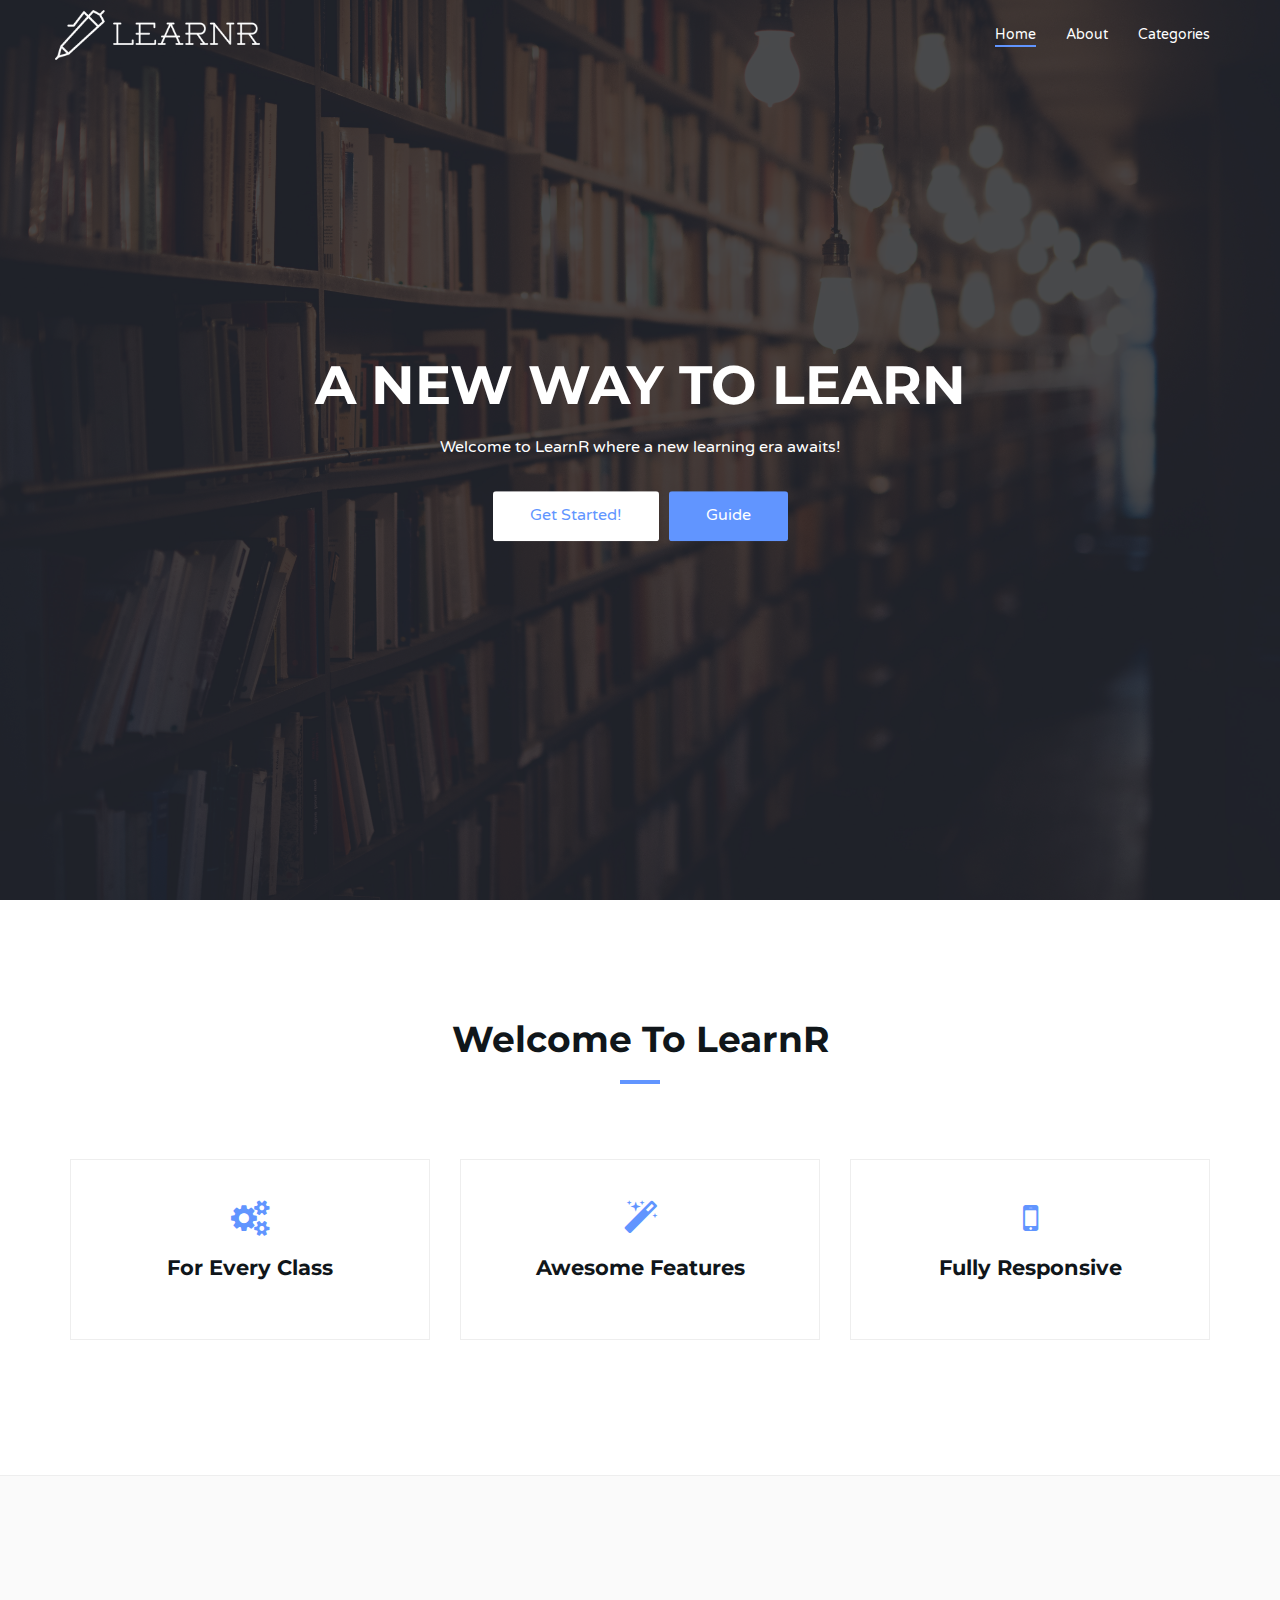
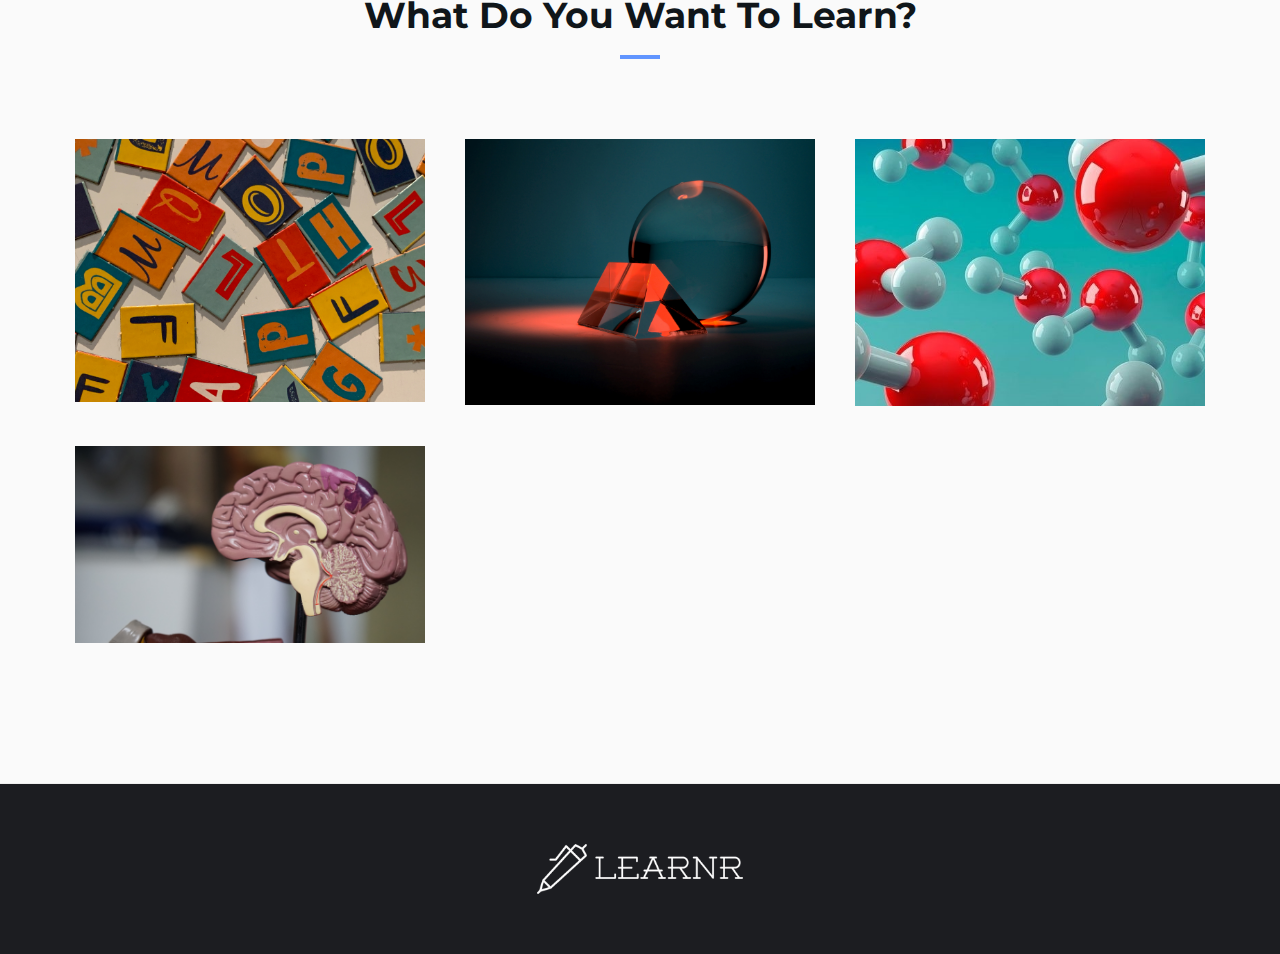
<file: index.html>
<!DOCTYPE html>
<html lang="en">

<head>
	<meta charset="utf-8">
	<meta http-equiv="X-UA-Compatible" content="IE=edge">
	<meta name="viewport" content="width=device-width, initial-scale=1">
	<!-- The above 3 meta tags *must* come first in the head; any other head content must come *after* these tags -->

	<title>LearnR</title>

	<!-- Google font -->
	<link href="https://fonts.googleapis.com/css?family=Montserrat:400,700%7CVarela+Round" rel="stylesheet">

	<!-- Bootstrap -->
	<link type="text/css" rel="stylesheet" href="Assets/css/bootstrap.min.css" />

	<!-- Owl Carousel -->
	<link type="text/css" rel="stylesheet" href="Assets/css/owl.carousel.css" />
	<link type="text/css" rel="stylesheet" href="Assets/css/owl.theme.default.css" />

	<!-- Magnific Popup -->
	<link type="text/css" rel="stylesheet" href="Assets/css/magnific-popup.css" />

	<!-- Font Awesome Icon -->
	<link rel="stylesheet" href="Assets/css/font-awesome.min.css">

	<!-- Custom stlylesheet -->
	<link type="text/css" rel="stylesheet" href="Assets/css/style.css" />

	<!-- HTML5 shim and Respond.js for IE8 support of HTML5 elements and media queries -->
	<!-- WARNING: Respond.js doesn't work if you view the page via file:// -->
	<!--[if lt IE 9]>
		<script src="https://oss.maxcdn.com/html5shiv/3.7.3/html5shiv.min.js"></script>
		<script src="https://oss.maxcdn.com/respond/1.4.2/respond.min.js"></script>
	<![endif]-->
</head>

<body>
	<!-- Header -->
	<header id="home">
		<!-- Background Image -->
		<div class="bg-img" style="background-image: url('Assets/img/Learning-3.jpg');">
			<div class="overlay"></div>
		</div>
		<!-- /Background Image -->

		<!-- Nav -->
		<nav id="nav" class="navbar nav-transparent">
			<div class="container">

				<div class="navbar-header">
					<!-- Logo -->
					<div class="navbar-brand">
						<a href="index.html">
							<img class="logo" src="Assets/img/learnr-3.png" alt="logo">
							<img class="logo-alt" src="Assets/img/learnr-3-alt.png" alt="logo">
						</a>
					</div>
					<!-- /Logo -->

					<!-- Collapse nav button -->
					<div class="nav-collapse">
						<span></span>
					</div>
					<!-- /Collapse nav button -->
				</div>

				<!--  Main navigation  -->
				<ul class="main-nav nav navbar-nav navbar-right">
					<li><a href="#home">Home</a></li>
					<li><a href="#about">About</a></li>
					<li><a href="#portfolio">Categories</a></li>
				</ul>
				<!-- /Main navigation -->

			</div>
		</nav>
		<!-- /Nav -->

		<!-- home wrapper -->
		<div class="home-wrapper">
			<div class="container">
				<div class="row">

					<!-- home content -->
					<div class="col-md-10 col-md-offset-1">
						<div class="home-content">
							<h1 class="white-text">A new way to learn</h1>
							<p class="white-text">Welcome to LearnR where a new learning era awaits!
							</p>
							<button class="white-btn"><a href="#portfolio">Get Started!</a></button>
							<button class="main-btn"><a href="howto.html" style="color:#ffff">Guide</a></button>
						</div>
					</div>
					<!-- /home content -->

				</div>
			</div>
		</div>
		<!-- /home wrapper -->

	</header>
	<!-- /Header -->

	<!-- About -->
	<div id="about" class="section md-padding">

		<!-- Container -->
		<div class="container">

			<!-- Row -->
			<div class="row">

				<!-- Section header -->
				<div class="section-header text-center">
					<h2 class="title">Welcome to LearnR</h2>
				</div>
				<!-- /Section header -->

				<!-- about -->
				<div class="col-md-4">
					<div class="about">
						<i class="fa fa-cogs"></i>
						<h3>For Every Class</h3>
						<p></p>
					</div>
				</div>
				<!-- /about -->

				<!-- about -->
				<div class="col-md-4">
					<div class="about">
						<i class="fa fa-magic"></i>
						<h3>Awesome Features</h3>
						<p></p>
					</div>
				</div>
				<!-- /about -->

				<!-- about -->
				<div class="col-md-4">
					<div class="about">
						<i class="fa fa-mobile"></i>
						<h3>Fully Responsive</h3>
						<p></p>
					</div>
				</div>
				<!-- /about -->

			</div>
			<!-- /Row -->

		</div>
		<!-- /Container -->

	</div>
	<!-- /About -->


	<!-- Portfolio -->
	<div id="portfolio" class="section md-padding bg-grey">

		<!-- Container -->
		<div class="container">

			<!-- Row -->
			<div class="row">

				<!-- Section header -->
				<div class="section-header text-center">
					<h2 class="title">What do you want to learn?</h2>
				</div>
				<!-- /Section header -->

				<!-- Work -->
				<div class="col-md-4 col-xs-6 work">
					<img class="img-responsive" src="Assets/img/alphabets4.png" alt="">
					<div class="overlay"></div>
					<div class="work-content">
						<span>Category</span>
						<h3>Alphabets</h3>
						<div class="work-link">
							<a href="alphabets.html" target="_blank"><i class="fa fa-external-link"></i></a>
						</div>
					</div>
				</div>
				<!-- /Work -->

				<!-- Work -->
				<div class="col-md-4 col-xs-6 work">
					<img class="img-responsive" src="Assets/img/shapes2.jpg" alt="">
					<div class="overlay"></div>
					<div class="work-content">
						<span>Category</span>
						<h3>Mathematics</h3>
						<div class="work-link">
							<a href="shapes.html" target="_blank"><i class="fa fa-external-link"></i></a>
						</div>
					</div>
				</div>
				<!-- /Work -->

				<!-- Work -->
				<div class="col-md-4 col-xs-6 work">
					<img class="img-responsive" src="Assets/img/molecules.jpg" alt="">
					<div class="overlay"></div>
					<div class="work-content">
						<span>Category</span>
						<h3>Chemistry</h3>
						<div class="work-link">
							<a href="chemistry.html" target="_blank"><i class="fa fa-external-link"></i></a>
						</div>
					</div>
				</div>
				<!-- /Work -->

				<!-- Work -->
				<div class="col-md-4 col-xs-6 work">
					<img class="img-responsive" src="Assets/img/body2.jpg" alt="">
					<div class="overlay"></div>
					<div class="work-content">
						<span>Category</span>
						<h3>Biology</h3>
						<div class="work-link">
							<a href="biology.html" target="_blank"><i class="fa fa-external-link"></i></a>
						</div>
					</div>
				</div>
				<!-- /Work -->

			</div>
			<!-- /Row -->

		</div>
		<!-- /Container -->

	</div>
	<!-- /Portfolio -->

	<!-- Footer -->
	<footer id="footer" class="sm-padding bg-dark">

		<!-- Container -->
		<div class="container">

			<!-- Row -->
			<div class="row">

				<div class="col-md-12">

					<!-- footer logo -->
					<div class="footer-logo">
						<a href="index.html"><img src="Assets/img/learnr-3-alt.png" alt="logo"></a>
					</div>
					<!-- /footer logo -->


				</div>

			</div>
			<!-- /Row -->

		</div>
		<!-- /Container -->

	</footer>
	<!-- /Footer -->

	<!-- Back to top -->
	<div id="back-to-top"></div>
	<!-- /Back to top -->

	<!-- Preloader -->
	<div id="preloader">
		<div class="preloader">
			<span></span>
			<span></span>
			<span></span>
			<span></span>
		</div>
	</div>
	<!-- /Preloader -->

	<!-- jQuery Plugins -->
	<script type="text/javascript" src="Assets/js/jquery.min.js"></script>
	<script type="text/javascript" src="Assets/js/bootstrap.min.js"></script>
	<script type="text/javascript" src="Assets/js/owl.carousel.min.js"></script>
	<script type="text/javascript" src="Assets/js/jquery.magnific-popup.js"></script>
	<script type="text/javascript" src="Assets/js/main.js"></script>

</body>

</html>
</file>
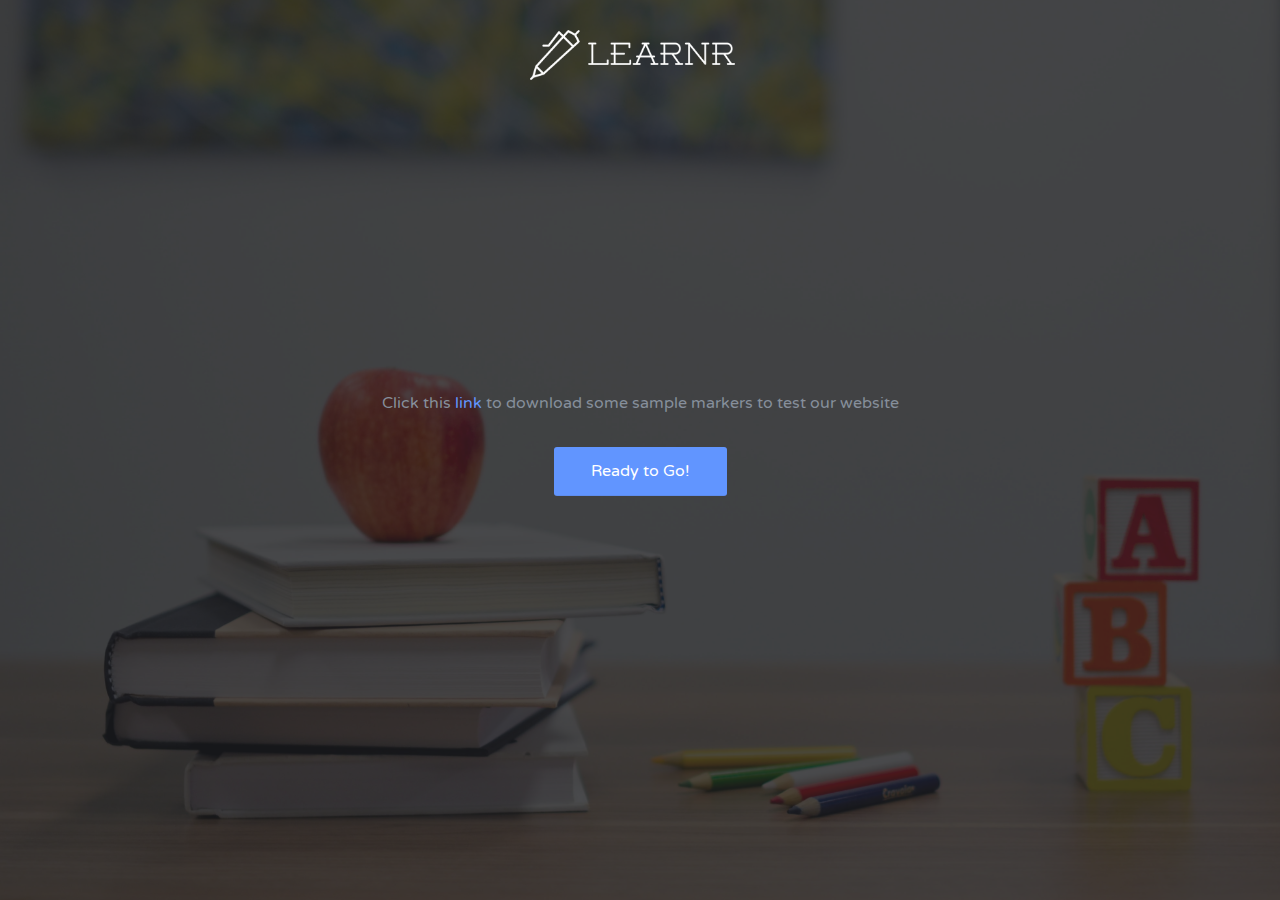
<file: howto.html>
<!DOCTYPE html>
<html lang="en">

<head>
	<meta charset="utf-8">
	<meta http-equiv="X-UA-Compatible" content="IE=edge">
	<meta name="viewport" content="width=device-width, initial-scale=1">
	<!-- The above 3 meta tags *must* come first in the head; any other head content must come *after* these tags -->

	<title>LearnR Guide</title>

	<!-- Google font -->
	<link href="https://fonts.googleapis.com/css?family=Montserrat:400,700%7CVarela+Round" rel="stylesheet">

	<!-- Bootstrap -->
	<link type="text/css" rel="stylesheet" href="Assets/css/bootstrap.min.css" />

	<!-- Owl Carousel -->
	<link type="text/css" rel="stylesheet" href="Assets/css/owl.carousel.css" />
	<link type="text/css" rel="stylesheet" href="Assets/css/owl.theme.default.css" />

	<!-- Magnific Popup -->
	<link type="text/css" rel="stylesheet" href="Assets/css/magnific-popup.css" />

	<!-- Font Awesome Icon -->
	<link rel="stylesheet" href="Assets/css/font-awesome.min.css">

	<!-- Custom stlylesheet -->
	<link type="text/css" rel="stylesheet" href="Assets/css/style.css" />
	<link type="text/css" rel="stylesheet" href="Assets/css/howto.css" />

	<!-- HTML5 shim and Respond.js for IE8 support of HTML5 elements and media queries -->
	<!-- WARNING: Respond.js doesn't work if you view the page via file:// -->
	<!--[if lt IE 9]>
		<script src="https://oss.maxcdn.com/html5shiv/3.7.3/html5shiv.min.js"></script>
		<script src="https://oss.maxcdn.com/respond/1.4.2/respond.min.js"></script>
	<![endif]-->
</head>

<body>
	<!-- Header -->
	<header id="home">
		<!-- Background Image -->
		<div class="bg-img" style="background-image: url('Assets/img/Learning-2.jpg')">
			<div class="overlay"></div>
		</div>
		<!-- /Background Image -->

		<!-- Nav -->
		<nav id="nav" class="navbar nav-transparent">
			<div class="container howto-container">

				<div class="navbar-header">
					<!-- Logo -->
					<div class="navbar-brand">
						<a href="index.html" class="nav-a">
							<img class="logo" src="Assets/img/learnr-3.png" alt="logo">
							<img class="logo-alt" src="Assets/img/learnr-3-alt.png" alt="logo">
						</a>
					</div>
					<!-- /Logo -->
				</div>
			</div>
		</nav>

		<div class="home-wrapper">
			<div class="container">
				<div class="col-md-10 col-md-offset-1">
					<div class="home-content">
						<p>Click this <a target="_blank"
								href="https://drive.google.com/file/d/1B7-OLUnShIF2NCZkXFZ8tMOdQEbOiclp/view?usp=sharing">link</a>
							to download some sample markers to test our website</p>
						<p><button class="main-btn"><a href="index.html" style="color:#ffff">Ready to Go!</a></button>
						</p>
					</div>
				</div>
			</div>
		</div>
	</header>

	<script type="text/javascript" src="Assets/js/jquery.min.js"></script>
	<script type="text/javascript" src="Assets/js/bootstrap.min.js"></script>
	<script type="text/javascript" src="Assets/js/owl.carousel.min.js"></script>
	<script type="text/javascript" src="Assets/js/jquery.magnific-popup.js"></script>
	<script type="text/javascript" src="Assets/js/main.js"></script>

</body>

</html>
</file>
<file: Assets/css/style.css>
/*
Theme Name:
Author: yaminncco

Colors:
	Body 		  : #868F9B
	Headers 	: #10161A
	Primary 	: #6195FF
	Dark      : #FCFCFF
	Grey 		  : #F4F4F4 #FAFAFA #EEE

Fonts: Montserrat Varela Round

Table OF Contents
------------------------------------
1 > General
2 > Logo
3 > Navigation
4 > Header
5 > About
6 > Portfolio
7 > Services
8 >  Why choose us
9 >  Numbers
10 > Pricing
11 > Testimonial
12 > Team
13 > Blog
14 > Blog post
15 > Blog sidebar
16 > Contact
17 > Footer
18 > Responsive
19 > Owl theme
20 > Back to top
21 > Preloader

------------------------------------*/

/*------------------------------------*\
	General
\*------------------------------------*/


/* -- typography -- */

body {
    font-family: 'Varela Round', sans-serif;
    font-size: 16px;
    line-height: 1.6;
    overflow-x: hidden;
    color: #868F9B;
}

h1,
h2,
h3,
h4,
h5,
h6 {
    font-family: 'Montserrat', sans-serif;
    font-weight: 700;
    margin-top: 0px;
    margin-bottom: 20px;
    color: #10161A;
}

h1 {
    font-size: 54px;
}

h2 {
    font-size: 36px;
}

h3 {
    font-size: 21px;
}

h4 {
    font-size: 18px;
}

h5 {
    font-size: 16px;
}

a {
    color: #6195FF;
    text-decoration: none;
    -webkit-transition: 0.2s opacity;
    transition: 0.2s opacity;
}

a:hover,
a:focus {
    text-decoration: none;
    outline: none;
    opacity: 0.8;
    color: #6195FF;
}

.main-color {
    color: #6195FF;
}

.white-text {
    color: #FFF;
}

::-moz-selection {
    background-color: #6195FF;
    color: #FFF;
}

::selection {
    background-color: #6195FF;
    color: #FFF;
}

ul,
ol {
    margin: 0;
    padding: 0;
    list-style: none
}

/* -- section  -- */

.section {
    position: relative;
}

.md-padding {
    padding-top: 120px;
    padding-bottom: 120px;
}

.sm-padding {
    padding-top: 60px;
    padding-bottom: 60px;
}


/* --  background section  -- */

.bg-grey {
    background-color: #FAFAFA;
    border-top: 1px solid #EEE;
    border-bottom: 1px solid #EEE;
}

.bg-dark {
    background-color: #1C1D21;
}


/* --  background image section  -- */

.bg-img {
    position: absolute;
    left: 0;
    top: 0;
    right: 0;
    bottom: 0;
    z-index: -1;
    background-position: center;
    background-size: cover;
    background-attachment: fixed;
}

.bg-img .overlay {
    position: absolute;
    left: 0;
    top: 0;
    right: 0;
    bottom: 0;
    opacity: .8;
    background: #1C1D21;
}


/* --  section header  -- */

.section-header {
    position: relative;
    margin-bottom: 60px;
}

.section-header .title {
    text-transform: capitalize;
}

.title:after {
    content: "";
    display: block;
    height: 4px;
    width: 40px;
    background-color: #6195FF;
    margin-top: 20px;
}

.text-center .title:after {
    margin: 20px auto 0px;
}

/* --  Input  -- */

input[type="text"],
input[type="email"],
input[type="password"],
input[type="number"],
input[type="date"],
input[type="url"],
input[type="tel"],
textarea {
    height: 40px;
    width: 100%;
    border: none;
    background: #F4F4F4;
    border-bottom: 2px solid #EEE;
    color: #354052;
    padding: 0px 10px;
    opacity: 0.5;
    -webkit-transition: 0.2s border-color, 0.2s opacity;
    transition: 0.2s border-color, 0.2s opacity;
}

textarea {
    padding: 10px 10px;
    min-height: 80px;
    resize: vertical;
}

input[type="text"]:focus,
input[type="email"]:focus,
input[type="password"]:focus,
input[type="number"]:focus,
input[type="date"]:focus,
input[type="url"]:focus,
input[type="tel"]:focus,
textarea:focus {
    border-color: #6195FF;
    opacity: 1;
}

/* --  Buttons  -- */

.main-btn,
.white-btn,
.outline-btn {
    display: inline-block;
    padding: 10px 35px;
    margin: 3px;
    border: 2px solid transparent;
    border-radius: 3px;
    -webkit-transition: 0.2s opacity;
    transition: 0.2s opacity;
}

.main-btn {
    background: #6195FF;
    color: #FFF;
}

.white-btn {
    background: #FFF;
    color: #10161A !important;
}

.outline-btn {
    background: transparent;
    color: #6195FF !important;
    border-color: #6195FF;
}

.main-btn:hover,
.white-btn:hover,
.outline-btn:hover {
    opacity: 0.8;
}


/*------------------------------------*\
	Logo
\*------------------------------------*/
#nav {
    padding: 5rem 0;
}

.navbar-brand {
    padding: 0;
}

.navbar-brand .logo,
.navbar-brand .logo-alt {
    max-height: 50px;
    display: block;
}

#nav:not(.nav-transparent):not(.fixed-nav) .navbar-brand .logo-alt {
    display: none;
}

#nav.nav-transparent:not(.fixed-nav) .navbar-brand .logo {
    display: none;
}

#nav.fixed-nav .navbar-brand .logo-alt {
    display: none;
}

@media only screen and (max-width: 767px) {
    #nav.nav-transparent .navbar-brand .logo-alt {
        display: none !important;
    }

    #nav.nav-transparent .navbar-brand .logo {
        display: block !important;
    }
}


/*------------------------------------*\
	Navigation
\*------------------------------------*/

#nav {
    padding: 10px 0px;
    background: #FFF;
    -webkit-transition: 0.2s padding;
    transition: 0.2s padding;
    z-index: 999;
}

#nav.navbar {
    border: none;
    border-radius: 0;
    margin-bottom: 0px;
}

#nav.fixed-nav {
    position: fixed;
    left: 0;
    right: 0;
    padding: 10px 0px;
    background-color: #FFF !important;
    border-bottom: 1px solid #EEE;
}

#nav.nav-transparent {
    background: transparent;
}



/* -- default nav -- */

@media only screen and (min-width: 768px) {
    .main-nav li {
        padding: 0px 15px;
    }

    .main-nav li a {
        font-size: 14px;
        -webkit-transition: 0.2s color;
        transition: 0.2s color;
    }

    .main-nav>li>a {
        color: #10161A;
        padding: 15px 0px;
    }

    #nav.nav-transparent:not(.fixed-nav) .main-nav>li>a {
        color: #fff;
    }

    .main-nav>li>a:hover,
    .main-nav>li>a:focus,
    .main-nav>li.active>a {
        background: transparent;
        color: #6195FF;
    }

    .main-nav>li>a:after {
        content: "";
        display: block;
        background-color: #6195FF;
        height: 2px;
        width: 0%;
        -webkit-transition: 0.2s width;
        transition: 0.2s width;
    }

    .main-nav>li>a:hover:after,
    .main-nav>li.active>a:after {
        width: 100%;
    }

    /* dropdown */
    .has-dropdown {
        position: relative;
    }

    .has-dropdown>a:before {
        font-family: 'FontAwesome';
        content: "\f054";
        font-size: 6px;
        margin-left: 6px;
        float: right;
        -webkit-transform: rotate(90deg);
        -ms-transform: rotate(90deg);
        transform: rotate(90deg);
        -webkit-transition: 0.2s transform;
        transition: 0.2s transform;
    }

    .dropdown {
        position: absolute;
        right: -50%;
        top: 0;
        background-color: #6195FF;
        width: 200px;
        -webkit-box-shadow: 0px 5px 5px -5px rgba(53, 64, 82, 0.2);
        box-shadow: 0px 5px 5px -5px rgba(53, 64, 82, 0.2);
        -webkit-transform: translateY(15px) translateX(50%);
        -ms-transform: translateY(15px) translateX(50%);
        transform: translateY(15px) translateX(50%);
        opacity: 0;
        visibility: hidden;
        -webkit-transition: 0.2s all;
        transition: 0.2s all;
    }

    .main-nav>.has-dropdown>.dropdown {
        top: 100%;
        right: 50%;
    }

    .main-nav>.has-dropdown>.dropdown .dropdown.dropdown-left {
        right: 150%;
    }

    .dropdown li a {
        display: block;
        color: #FFF;
        border-top: 1px solid rgba(250, 250, 250, 0.1);
        padding: 10px 0px;
    }

    .dropdown li:nth-child(1) a {
        border-top: none;
    }

    .has-dropdown:hover>.dropdown {
        opacity: 1;
        visibility: visible;
        -webkit-transform: translateY(0px) translateX(50%);
        -ms-transform: translateY(0px) translateX(50%);
        transform: translateY(0px) translateX(50%);
    }

    .has-dropdown:hover>a:before {
        -webkit-transform: rotate(0deg);
        -ms-transform: rotate(0deg);
        transform: rotate(0deg);
    }

    .nav-collapse {
        display: none;
    }
}


/* -- mobile nav -- */

@media only screen and (max-width: 767px) {
    #nav {
        padding: 0px 0px;
    }

    #nav.nav-transparent {
        background: #FFF;
    }

    .main-nav {
        position: fixed;
        right: 0;
        height: calc(100vh - 80px);
        -webkit-box-shadow: 0px 80px 0px 0px #1C1D21;
        box-shadow: 0px 80px 0px 0px #1C1D21;
        max-width: 250px;
        width: 0%;
        -webkit-transform: translateX(100%);
        -ms-transform: translateX(100%);
        transform: translateX(100%);
        margin: 0;
        overflow-y: auto;
        background: #1C1D21;
        -webkit-transition: 0.2s all;
        transition: 0.2s all;
    }

    #nav.open .main-nav {
        -webkit-transform: translateX(0%);
        -ms-transform: translateX(0%);
        transform: translateX(0%);
        width: 100%;
    }

    .main-nav li {
        border-top: 1px solid rgba(250, 250, 250, 0.1);
    }

    .main-nav li a {
        display: block;
        color: #FFF;
        -webkit-transition: 0.2s all;
        transition: 0.2s all;
    }

    .main-nav>li.active {
        border-left: 6px solid #6195FF;
    }

    .main-nav li a:hover,
    .main-nav li a:focus {
        background-color: #6195FF;
        color: #FFF;
        opacity: 1;
    }

    .has-dropdown>a:after {
        content: "\f054";
        font-family: 'FontAwesome';
        float: right;
        -webkit-transition: 0.2s -webkit-transform;
        transition: 0.2s -webkit-transform;
        transition: 0.2s transform;
        transition: 0.2s transform, 0.2s -webkit-transform;
    }

    .dropdown {
        opacity: 0;
        visibility: hidden;
        height: 0;
        background: rgba(250, 250, 250, 0.1);
    }

    .dropdown li a {
        padding: 6px 10px;
    }

    .has-dropdown.open-drop>a:after {
        -webkit-transform: rotate(90deg);
        -ms-transform: rotate(90deg);
        transform: rotate(90deg);
    }

    .has-dropdown.open-drop>.dropdown {
        opacity: 1;
        visibility: visible;
        height: auto;
        -webkit-transition: 0.2s all;
        transition: 0.2s all;
    }
}


/* -- nav btn collapse -- */

.nav-collapse {
    position: relative;
    float: right;
    width: 40px;
    height: 40px;
    margin-top: 5px;
    margin-right: 5px;
    cursor: pointer;
    z-index: 99999;
}

.nav-collapse span {
    display: block;
    -webkit-transform: translate(-50%, -50%);
    -ms-transform: translate(-50%, -50%);
    transform: translate(-50%, -50%);
    position: absolute;
    top: 50%;
    left: 50%;
    width: 25px;
}

.nav-collapse span:before,
.nav-collapse span:after {
    content: "";
    display: block;
}

.nav-collapse span,
.nav-collapse span:before,
.nav-collapse span:after {
    height: 4px;
    background: #10161A;
    -webkit-transition: 0.2s all;
    transition: 0.2s all;
}

.nav-collapse span:before {
    -webkit-transform: translate(0%, 10px);
    -ms-transform: translate(0%, 10px);
    transform: translate(0%, 10px);
}

.nav-collapse span:after {
    -webkit-transform: translate(0%, -14px);
    -ms-transform: translate(0%, -14px);
    transform: translate(0%, -14px);
}

#nav.open .nav-collapse span {
    background: transparent;
}

#nav.open .nav-collapse span:before {
    -webkit-transform: translateY(0px) rotate(-135deg);
    -ms-transform: translateY(0px) rotate(-135deg);
    transform: translateY(0px) rotate(-135deg);
}

#nav.open .nav-collapse span:after {
    -webkit-transform: translateY(-4px) rotate(135deg);
    -ms-transform: translateY(-4px) rotate(135deg);
    transform: translateY(-4px) rotate(135deg);
}


/*------------------------------------*\
	Header
\*------------------------------------*/

header {
    position: relative;
}

#home {
    height: 100vh;
}

#home .home-wrapper {
    position: absolute;
    left: 0px;
    right: 0px;
    top: 50%;
    -webkit-transform: translateY(-50%);
    -ms-transform: translateY(-50%);
    transform: translateY(-50%);
    text-align: center;
}

.home-content h1 {
    text-transform: uppercase;
}

.home-content button {
    margin-top: 20px;
}

.header-wrapper h2 {
    display: inline-block;
    margin-bottom: 0px;
}

.header-wrapper .breadcrumb {
    float: right;
    background: transparent;
    margin-bottom: 0px;
}

.header-wrapper .breadcrumb .breadcrumb-item.active {
    color: #868F9B;
}

.breadcrumb>li+li:before {
    color: #868F9B;
}


/*------------------------------------*\
	About
\*------------------------------------*/

.about {
    position: relative;
    text-align: center;
    padding: 40px 20px;
    border: 1px solid #EEE;
    margin: 15px 0px;
}

.about i {
    font-size: 36px;
    color: #6195FF;
    margin-bottom: 20px;
}

.about:after {
    content: "";
    background-color: #1C1D21;
    position: absolute;
    left: 0;
    top: 0;
    bottom: 0;
    width: 0%;
    z-index: -1;
    -webkit-transition: 0.2s width;
    transition: 0.2s width;
}

.about:hover:after {
    width: 100%;
}

.about h3 {
    -webkit-transition: 0.2s color;
    transition: 0.2s color;
}

.about:hover h3 {
    color: #fff;
}


/*------------------------------------*\
	Portfolio
\*------------------------------------*/

.work {
    position: relative;
    padding: 20px;
}

.work>img {
    width: 100%;
}

.work .overlay {
    background: #1C1D21;
    position: absolute;
    top: 0px;
    left: 0px;
    right: 0px;
    bottom: 0px;
    opacity: 0;
    -webkit-transition: 0.2s opacity;
    transition: 0.2s opacity;
    -webkit-transition-delay: 0.2s;
    transition-delay: 0.2s;
}

.work:hover .overlay {
    -webkit-transition-delay: 0s;
    transition-delay: 0s;
    opacity: 0.8;
}

.work .work-content {
    position: absolute;
    left: 25px;
    right: 25px;
    top: 50%;
    text-align: center;
    -webkit-transform: translateY(-50%);
    -ms-transform: translateY(-50%);
    transform: translateY(-50%);
}

.work .work-content h3 {
    -webkit-transform: translateY(100%);
    -ms-transform: translateY(100%);
    transform: translateY(100%);
    opacity: 0;
    color: #FFF;
    margin-bottom: 10px;
    -webkit-transition: 0.2s all;
    transition: 0.2s all;
    -webkit-transition-delay: 0.1s;
    transition-delay: 0.1s;
}

.work:hover .work-content h3 {
    -webkit-transform: translateY(0%);
    -ms-transform: translateY(0%);
    transform: translateY(0%);
    opacity: 1;
    -webkit-transition-delay: 0.1s;
    transition-delay: 0.1s;
}

.work .work-content span {
    display: block;
    text-transform: uppercase;
    -webkit-transform: translateY(100%);
    -ms-transform: translateY(100%);
    transform: translateY(100%);
    opacity: 0;
    color: #6195FF;
    margin-bottom: 5px;
    -webkit-transition: 0.2s all;
    transition: 0.2s all;
    -webkit-transition-delay: 0.2s;
    transition-delay: 0.2s;
}

.work:hover .work-content span {
    -webkit-transform: translateY(0%);
    -ms-transform: translateY(0%);
    transform: translateY(0%);
    opacity: 1;
    -webkit-transition-delay: 0s;
    transition-delay: 0s;
}

.work .work-link {
    text-align: center;
    margin-top: 20px;
    opacity: 0;
    -webkit-transition: 0.2s opacity;
    transition: 0.2s opacity;
}

.work .work-link a {
    display: inline-block;
    width: 50px;
    height: 50px;
    background-color: #6195FF;
    color: #FFF;
    line-height: 50px;
    text-align: center;
}

.work:hover .work-link {
    -webkit-transition-delay: 0.2s;
    transition-delay: 0.2s;
    opacity: 1;
}


/*------------------------------------*\
	Services
\*------------------------------------*/

.service {
    position: relative;
    padding: 40px 20px 40px 70px;
    margin: 15px 0px;
    border: 1px solid #EEE;
}

.service i {
    position: absolute;
    left: 20px;
    text-align: center;
    font-size: 32px;
    color: #6195FF;
    border-radius: 50%;
}

.service:after {
    content: "";
    background-color: #1C1D21;
    position: absolute;
    left: 0;
    top: 0;
    bottom: 0;
    width: 0%;
    z-index: -1;
    -webkit-transition: 0.2s width;
    transition: 0.2s width;
}

.service:hover:after {
    width: 100%;
}

.service h3 {
    -webkit-transition: 0.2s color;
    transition: 0.2s color;
}

.service:hover h3 {
    color: #fff;
}

/*------------------------------------*\
	Why choose us
\*------------------------------------*/

.feature {
    margin: 15px 0px;
}

.feature i {
    float: left;
    padding: 5px;
    border-radius: 50%;
    color: #6195FF;
    border: 1px solid #6195FF;
    margin-right: 5px;
}

/*------------------------------------*\
	Numbers
\*------------------------------------*/

.number {
    text-align: center;
    margin: 15px 0px;
}

.number i {
    color: #6195FF;
    font-size: 36px;
    margin-bottom: 20px;
}

.number h3 {
    font-size: 36px;
    margin-bottom: 10px;
}


/*------------------------------------*\
	Pricing
\*------------------------------------*/

.pricing {
    position: relative;
    text-align: center;
    border: 1px solid #EEE;
    background-color: #FFF;
    z-index: 11;
    margin: 15px 0px;
}

.pricing::after {
    content: "";
    background-color: #1C1D21;
    position: absolute;
    left: 0;
    right: 0;
    top: 0;
    height: 0%;
    z-index: -1;
    -webkit-transition: 0.2s height;
    transition: 0.2s height;
}

.pricing:hover:after {
    height: 100%;
}

.pricing .price-head {
    position: relative;
    margin-bottom: 20px;
}

.pricing .price-title {
    display: block;
    padding: 40px 0px 20px;
    text-transform: uppercase;
    -webkit-transition: 0.2s color;
    transition: 0.2s color;
}

.pricing:hover .price-title {
    color: #6195FF;
}

.pricing .price {
    position: relative;
    width: 140px;
    height: 140px;
    line-height: 140px;
    text-align: center;
    margin: auto;
    border-radius: 50%;
    border: 2px solid #6195FF;
}

.pricing .price h3 {
    font-size: 42px;
    margin: 0px;
    -webkit-transition: 0.2s color;
    transition: 0.2s color;
    -webkit-transform: translateY(-50%);
    -ms-transform: translateY(-50%);
    transform: translateY(-50%);
    top: 50%;
    position: absolute;
    left: 0;
    right: 0;
}

.pricing:hover .price h3 {
    color: #fff;
}

.pricing .duration {
    display: block;
    font-size: 14px;
    text-transform: uppercase;
    color: #10161A;
    -webkit-transition: 0.2s color;
    transition: 0.2s color;
}

.pricing:hover .duration {
    color: #fff;
}

.pricing .price-btn {
    padding-top: 20px;
    padding-bottom: 40px;
}

/*------------------------------------*\
	Testimonial
\*------------------------------------*/

.testimonial {
    margin: 15px 0px;
}

.testimonial-meta {
    position: relative;
    padding-left: 90px;
    height: 70px;
    margin-bottom: 20px;
    padding-top: 10px;
}

.testimonial img {
    position: absolute;
    left: 0;
    top: 0;
    width: 70px !important;
    height: 70px !important;
    border-radius: 50%;
}

.testimonial h3 {
    margin-bottom: 5px;
}

.testimonial span {
    font-size: 14px;
    color: #6195FF;
    text-transform: uppercase;
}


/*------------------------------------*\
	Team
\*------------------------------------*/

.team {
    position: relative;
    background-color: #F4F4F4;
    padding: 40px 20px;
    margin: 15px 0px;
}

.team::after {
    content: "";
    background-color: #1C1D21;
    position: absolute;
    left: 0;
    right: 0;
    top: 0;
    height: 0%;
    z-index: 1;
    -webkit-transition: 0.2s height;
    transition: 0.2s height;
}

.team:hover:after {
    height: 100%;
}

.team-img {
    position: relative;
    margin-bottom: 20px;
    z-index: 11;
}

.team-img>img {
    width: 100%;
}

.team .overlay {
    background: #1C1D21;
    position: absolute;
    bottom: 0;
    left: 0;
    right: 0;
    top: 0;
    opacity: 0;
    -webkit-transition: 0.2s opacity;
    transition: 0.2s opacity;
}

.team:hover .overlay {
    opacity: 0.8;
}

.team .team-content {
    text-align: center;
    position: relative;
    z-index: 11;
}

.team .team-content h3 {
    margin-bottom: 10px;
    -webkit-transition: 0.2s color;
    transition: 0.2s color;
}

.team .team-content span {
    font-size: 14px;
    text-transform: uppercase;
    -webkit-transition: 0.2s color;
    transition: 0.2s color;
}

.team:hover .team-content h3 {
    color: #FFF;
}

.team:hover .team-content span {
    color: #6195FF;
}

.team .team-social {
    position: absolute;
    top: 0;
    right: 0;
    opacity: 0;
    -webkit-transition: 0.2s opacity;
    transition: 0.2s opacity;
}

.team .team-social a {
    display: block;
    line-height: 50px;
    width: 50px;
    text-align: center;
    background-color: #6195FF;
    color: #FFF;
}

.team:hover .team-social {
    opacity: 1;
}


/*------------------------------------*\
	Blog
\*------------------------------------*/

.blog {
    background-color: #FFF;
    margin: 15px 0px;
}

.blog .blog-content {
    padding: 20px 20px 40px;
}

.blog .blog-meta {
    margin-bottom: 20px;
}

.blog .blog-meta li {
    display: inline-block;
    font-size: 14px;
    color: #10161A;
    margin-right: 10px;
}

.blog .blog-meta li i {
    color: #6195FF;
    margin-right: 5px;
}

/*------------------------------------*\
	Blog post
\*------------------------------------*/

#main .blog .blog-content {
    padding: 20px 0px 0px;
}

#main .blog {
    margin-top: 0px;
}

/* -- blog tags -- */

.blog-tags {
    margin: 40px 0px;
}

.blog-tags h5 {
    margin-bottom: 0;
    display: inline-block;
}

.blog-tags a {
    display: inline-block;
    padding: 6px 13px;
    font-size: 14px;
    margin: 2px 0px;
    background: #F4F4F4;
    color: #10161A;
}

.blog-tags a:hover {
    color: #FFF;
    background-color: #6195FF;
}

.blog-tags a i {
    margin-right: 3px;
    color: #6195FF;
}

.blog-tags a:hover i {
    color: #FFF;
}


/* -- blog author -- */

.blog-author {
    margin: 40px 0px;
}

.blog-author .media .media-left {
    padding-right: 20px;
}

.blog-author .media {
    padding: 20px;
    border: 1px solid #EEE;
}

.blog-author .media .media-heading {
    padding-bottom: 20px;
    margin-bottom: 20px;
    border-bottom: 1px solid #EEE;
}

.blog-author .media .media-heading h3 {
    display: inline-block;
    margin: 0;
    text-transform: uppercase;
}

.blog-author .media .media-heading .author-social {
    float: right;
}

.blog-author .author-social a {
    display: inline-block;
    width: 24px;
    height: 24px;
    text-align: center;
    line-height: 24px;
    border-radius: 3px;
    margin-left: 5px;
    color: #FFF;
    background-color: #6195FF;
}

/* -- blog comments -- */

.blog-comments {
    margin: 40px 0px;
}

.blog-comments .media {
    padding: 20px;
    background-color: #FFF;
    border-top: 1px solid #EEE;
    border-bottom: 0px;
    border-right: 1px solid #EEE;
    border-left: 1px solid #EEE;
    margin-top: 0px;
}

.blog-comments .media:first-child {
    border-bottom: 0px;
}

.blog-comments .media:last-child {
    border-bottom: 1px solid #EEE;
}

.blog-comments .media .media-left {
    padding-right: 20px;
}

.blog-comments .media .media-body .media-heading {
    text-transform: uppercase;
    margin-bottom: 10px;
}

.blog-comments .media .media-body .media-heading .time {
    font-size: 12px;
    margin-left: 20px;
    font-weight: 400;
    color: #868F9B;
}

.blog-comments .media .media-body .media-heading .reply {
    float: right;
    margin: 0;
    font-size: 12px;
    text-transform: uppercase;
    font-weight: 400;
}

.blog-comments .media.author {
    background-color: #F4F4F4;
    border-color: #6195FF;
    border-bottom: 1px solid #6195FF;
}

.blog-comments .media.author>.media-body>.media-heading {
    color: #6195FF;
}

.blog-comments .media.author+.media {
    border-top: 0px;
}

/* blog reply form */

.reply-form {
    margin: 40px 0px;
}

.reply-form form .input,
.reply-form form .input,
.reply-form form textarea {
    margin-bottom: 20px;
}

.reply-form form .input,
.reply-form form .input {
    width: calc(50% - 10px);
    display: inline-block;
}

.reply-form form .input:nth-child(2) {
    margin-left: 15px;
}


/*------------------------------------*\
	Blog sidebar
\*------------------------------------*/

#aside .widget {
    margin-bottom: 40px;
}

.widget h3 {
    text-transform: uppercase;
}

/* -- search sidebar -- */

#aside .widget-search {
    position: relative;
}

#aside .widget-search .search-input {
    padding-right: 50px;
}

#aside .widget-search .search-btn {
    position: absolute;
    right: 0px;
    bottom: 0px;
    width: 40px;
    height: 40px;
    border: none;
    line-height: 40px;
    background-color: transparent;
    color: #6195FF;
}

/* -- category sidebar -- */

.widget-category a {
    display: block;
    font-size: 14px;
    color: #354052;
    border-bottom: 1px solid #EEE;
    padding: 5px;
}

.widget-category a:nth-child(1) {
    border-top: 1px solid #EEE;
}

.widget-category a span {
    float: right;
    color: #6195FF;
}

.widget-category a:hover {
    color: #6195FF;
}

/* -- tags sidebar -- */

.widget-tags a {
    display: inline-block;
    padding: 6px 13px;
    font-size: 14px;
    margin: 2px 0px;
    background: #F4F4F4;
    color: #10161A;
}

.widget-tags a:hover {
    color: #FFF;
    background-color: #6195FF;
}

/* -- posts sidebar -- */

.widget-post {
    min-height: 70px;
    margin-bottom: 25px;
}

.widget-post img {
    display: block;
    float: left;
    margin-right: 10px;
    margin-top: 5px;
}

.widget-post a {
    display: block;
    color: #10161A;
}

.widget-post a:hover {
    color: #6195FF;
}

.widget-post .blog-meta {
    display: inline-block;
}

.widget-post .blog-meta li {
    display: inline-block;
    margin-right: 5px;
    color: #6195FF;
    font-size: 12px;
}

.widget-post li i {
    color: #6195FF;
    margin-right: 5px;
}



/*------------------------------------*\
	Contact
\*------------------------------------*/

.contact {
    margin: 15px 0px;
    text-align: center;
}

.contact i {
    font-size: 36px;
    color: #6195FF;
    margin-bottom: 20px;
}

.contact-form {
    text-align: center;
    margin-top: 40px;
}

.contact-form .input {
    margin-bottom: 20px;
}


.contact-form .input:nth-child(1),
.contact-form .input:nth-child(2) {
    width: calc(50% - 10px);
}

.contact-form .input:nth-child(2) {
    margin-left: 15px;
}

/*------------------------------------*\
	Footer
\*------------------------------------*/

#footer {
    position: relative;
}

.footer-logo {
    text-align: center;
    margin-bottom: 0px;
}

.footer-logo>a>img {
    max-height: 50px;
}

.footer-follow {
    text-align: center;
    margin-bottom: 20px;
}

.footer-follow li {
    display: inline-block;
    margin-right: 10px;
    margin-bottom: 13px;
}

.footer-follow li a {
    display: inline-block;
    width: 50px;
    height: 50px;
    line-height: 50px;
    text-align: center;
    border-radius: 3px;
    background-color: #6195FF;
    color: #FFF;
}

.footer-copyright p {
    text-align: center;
    font-size: 14px;
    text-transform: uppercase;
    margin: 0;
}


/*------------------------------------*\
	Responsive
\*------------------------------------*/


@media only screen and (max-width: 991px) {}

@media only screen and (max-width: 767px) {
    .section-header h2.title {
        font-size: 31.5px;
    }

    .main-btn,
    .default-btn,
    .outline-btn,
    .white-btn {
        padding: 8px 22px;
        font-size: 14px;
    }

    .home-content h1 {
        font-size: 36px;
    }

    .header-wrapper h2 {
        margin-bottom: 20px;
        text-align: center;
        display: block;
    }

    .header-wrapper .breadcrumb {
        float: none;
        text-align: center;
    }
}

@media only screen and (max-width: 480px) {
    #portfolio [class*='col-xs'] {
        width: 100%;
    }

    #numbers [class*='col-xs'] {
        width: 100%;
    }

    .contact-form .input:nth-child(1),
    .contact-form .input:nth-child(2) {
        width: 100%;
    }

    .contact-form .input:nth-child(2) {
        margin-left: 0px;
    }

    .reply-form form .input,
    .reply-form form .input {
        width: 100%;
    }

    .reply-form form .input:nth-child(2) {
        margin-left: 0px;
    }



    .blog-author .media .media-left {
        display: block;
        padding-right: 0;
        margin-bottom: 20px;
    }

    .blog-author .media {
        text-align: center;
    }

    .blog-author .media .media-heading .author-social {
        margin-top: 10px;
        float: none;
    }

    .blog-author .media .media-left img {
        margin: auto;
    }

    .blog-comments .media .media {
        margin: 0px -15px;
    }
}



/*------------------------------------*\
	Owl theme
\*------------------------------------*/

/* -- dots -- */

.owl-theme .owl-dots .owl-dot span {
    border: none;
    background: #EEE;
    -webkit-transition: 0.2s all;
    transition: 0.2s all;
}

.owl-theme .owl-dots .owl-dot:hover span {
    background: #6195FF;
}

.owl-theme .owl-dots .owl-dot.active span {
    background: #6195FF;
    width: 20px;
}

/* -- nav -- */

.owl-theme .owl-nav {
    opacity: 0;
    -webkit-transition: 0.2s opacity;
    transition: 0.2s opacity;
}

.owl-theme:hover .owl-nav {
    opacity: 1;
}

.owl-theme .owl-nav [class*='owl-'] {
    position: absolute;
    top: 50%;
    -webkit-transform: translateY(-50%);
    -ms-transform: translateY(-50%);
    transform: translateY(-50%);
    background: #6195FF;
    color: #FFF;
    padding: 0px;
    width: 50px;
    height: 50px;
    border-radius: 3px;
    line-height: 50px;
    margin: 0;
}

.owl-theme .owl-prev {
    left: 0px;
}

.owl-theme .owl-next {
    right: 0px;
}

.owl-theme .owl-nav [class*='owl-']:hover {
    opacity: 0.8;
    background: #6195FF;
}


/*------------------------------------*\
	Back to top
\*------------------------------------*/

#back-to-top {
    display: none;
    position: fixed;
    bottom: 20px;
    right: 20px;
    width: 50px;
    height: 50px;
    line-height: 50px;
    text-align: center;
    background: #6195FF;
    border-radius: 3px;
    color: #FFF;
    z-index: 9999;
    -webkit-transition: 0.2s opacity;
    transition: 0.2s opacity;
    cursor: pointer;
}

#back-to-top:after {
    content: "\f106";
    font-family: 'FontAwesome';
}

#back-to-top:hover {
    opacity: 0.8;
}

/*------------------------------------*\
	Preloader
\*------------------------------------*/


#preloader {
    position: fixed;
    left: 0;
    top: 0;
    bottom: 0;
    right: 0;
    background-color: #FFF;
    z-index: 99999;
}

.preloader {
    position: absolute;
    left: 50%;
    top: 50%;
    -webkit-transform: translate(-50%, -50%);
    -ms-transform: translate(-50%, -50%);
    transform: translate(-50%, -50%);
}

.preloader span {
    display: inline-block;
    background-color: #6195FF;
    width: 25px;
    height: 25px;
    -webkit-animation: 1s preload ease-in-out infinite;
    animation: preload 1s ease-in-out infinite;
    -webkit-transform: scale(0);
    -ms-transform: scale(0);
    transform: scale(0);
    border-radius: 50%;
}

.preloader span:nth-child(1) {
    -webkit-animation-delay: 0s;
    animation-delay: 0s;
}

.preloader span:nth-child(2) {
    -webkit-animation-delay: 0.1s;
    animation-delay: 0.1s;
}

.preloader span:nth-child(3) {
    -webkit-animation-delay: 0.15s;
    animation-delay: 0.15s;
}

.preloader span:nth-child(4) {
    -webkit-animation-delay: 0.2s;
    animation-delay: 0.2s;
}

@-webkit-keyframes preload {
    0% {
        -webkit-transform: scale(0);
        transform: scale(0);
    }

    50% {
        -webkit-transform: scale(1);
        transform: scale(1);
    }

    100% {
        -webkit-transform: scale(0);
        transform: scale(0);
    }
}

@keyframes preload {
    0% {
        -webkit-transform: scale(0);
        transform: scale(0);
    }

    50% {
        -webkit-transform: scale(1);
        transform: scale(1);
    }

    100% {
        -webkit-transform: scale(0);
        transform: scale(0);
    }
}
</file>
<file: Assets/css/howto.css>
.navbar {
    height: 10rem;
}

.howto-container {
    display: flex;
    justify-content: center;
    height: 10rem;
}

.navbar-brand {
    height: 10rem;
}

.navbar-brand .nav-a {
    height: 10rem;
}

.navbar-brand a img {
    margin-top: 2rem;
    /* transform: scale(2); */
}
</file>
